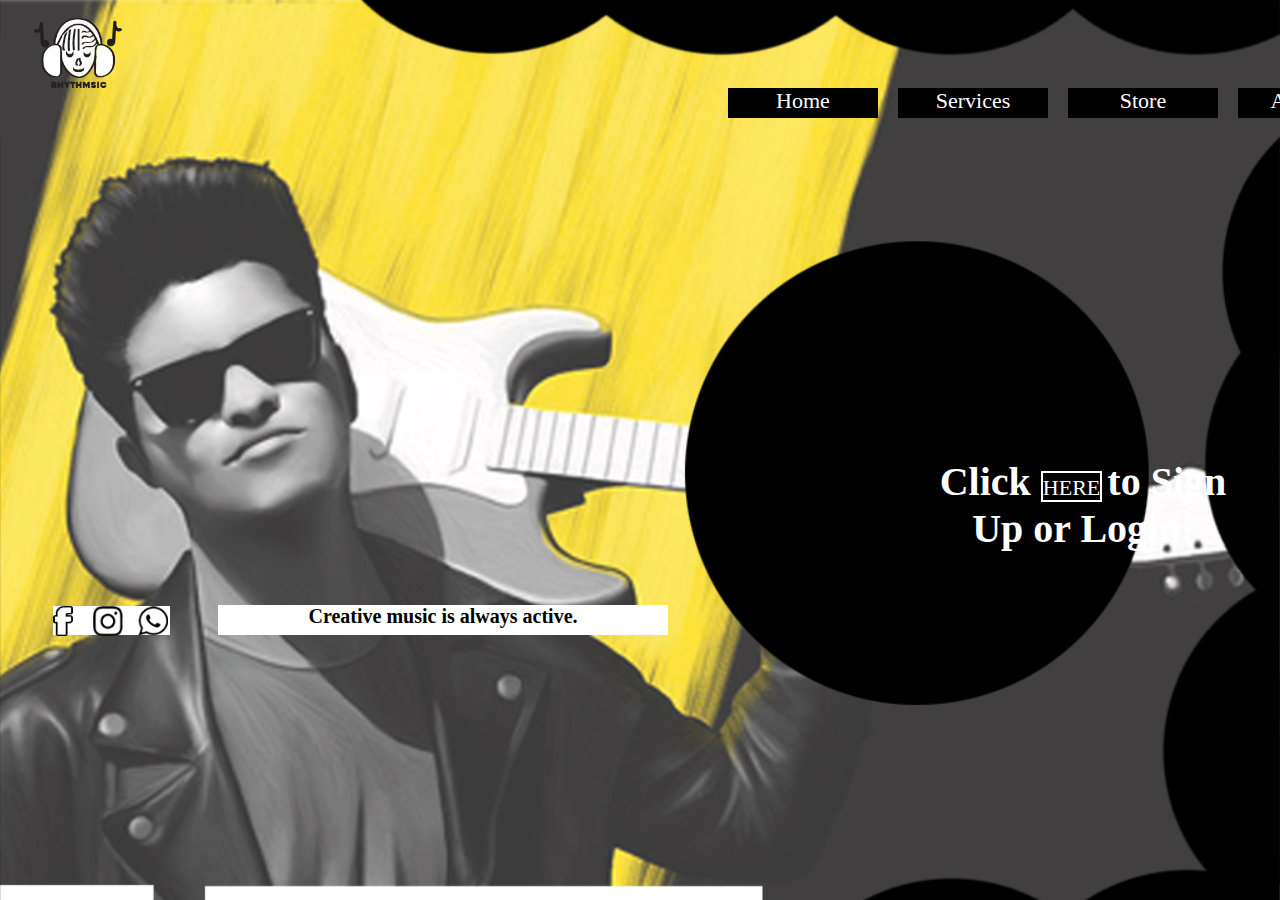
<file: myWeb - M&H/index.html>
<!doctype html>
<html>
<head>
    <meta charset="utf-8">
    <meta content="width=device-width,initial-scale=1.0">
    <title>Table</title>
    <link rel="stylesheet"
          type="text/css"
          href="css/index.css">
    <style>
        body{
            background-image: url(image/Layer%204.jpg);
            background-size:cover;
        }
    </style>
 </head>
 <body>
    <header>
 <img id="logoA"
      img alt="logo"
      src="image/Artboard%204.png"
      width="200px">
    </header>
    <nav>
        
                <a href="index.html"><b>Home</b></a>
                <a href="section_services.html"><b> Services</b></a>
                <a href="section_store.html"><b>Store</b></a>
                <a href="section_%20aboutcontact.html"><b>About Us</b></a>
                
             
        </nav>
     <h1>Click <a href = "section_signuplogin.html"><b>HERE</b></a>to Sign Up or Login!</h1>
    </body>

   <footer>
       <h6>Creative music is always active.</h6>
   </footer>

    <a id="SMedia1"
               href="https://www.facebook.com/profile.php?id=100015809472382" alt="Facebook" target="_blank"><img src="image/Layer%2015.png" width="20px"   height="30px"></a>
    
    <a id="SMedia2"
               href="https://www.instagram.com/melxyun/" target="_blank"><img src="image/Layer%2016.png" width="30px"   height="30px"></a>
    
    <a id="SMedia3"
               href="https://www.whatsapp.com" alt="Whatsapp" target="_blank"><img src="image/Layer%2017.png" width="30px"   height="30px"></a>
    
    
</html>
</file>
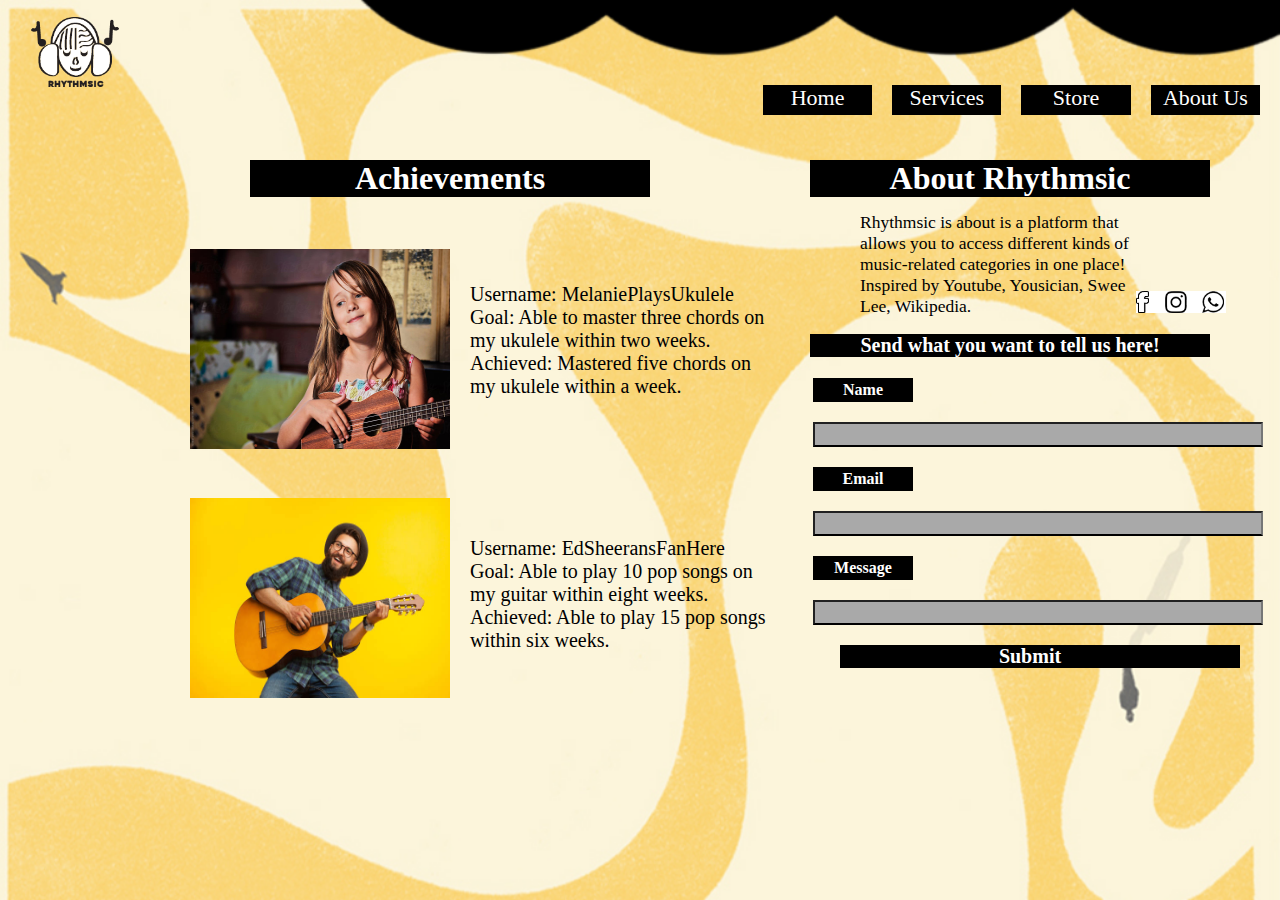
<file: myWeb - M&H/section_ aboutcontact.html>
<!doctype html>
<html>
<head>
    <meta charset="utf-8">
    <meta content="width=device-width,initial-scale=1.0">
    <title>Table</title>
    <link rel="stylesheet"
          type="text/css"
          href="css/contact.css">
    <style>
        body{
            background-image: url(image/Layer%20About%20Us.jpg);
            background-size: cover;
        }
    </style>
 </head>
 <body>
    <header>
 <img id="logoA"
      img alt="logo"
      src="image/Artboard%204.png"
      width="200px">
        
    </header>
    <nav>
        <h1></h1>
                 <a href="index.html"><b>Home</b></a>
                <a href="section_services.html"><b> Services</b></a>
                <a href="section_store.html"><b>Store</b></a>
                <a href="section_%20aboutcontact.html"><b>About Us</b></a>
             
        </nav>
    <section>
        <h1 id=Ach>
            <ul>
            <li>Achievements</li><li>About Rhythmsic</li>
            </ul>
        </h1>
        
       
        <div class = img1> 
            <img id="cart3" img alt="cart" src="image/ach0girl.jpg" width="260px" height="200px">

            </div>
        
        <div class=achp>
        <p>Username: MelaniePlaysUkulele  
           Goal: Able to master three chords on my ukulele within two weeks.
           Achieved: Mastered five chords on my ukulele within a week.
           </p>
        </div>
         
        <div class = img2> 
            <img id="instruments1" img alt="instrument" src="image/ach1man.jpg" width="260px" height="200px">     
  
        </div>
        
        <div class =achp1>
            <p>Username: EdSheeransFanHere
                Goal: Able to play 10 pop songs on my guitar within eight weeks.
                Achieved: Able to play 15 pop songs within six weeks.
            
            
            
            
            </p>
        </div>
        
        <div class = aboutrhythmsic>
   <p>Rhythmsic is about is a platform that allows you to access different kinds of music-related categories in one place! Inspired by Youtube, Yousician, Swee Lee, Wikipedia.</p>
            
            </div>
        
        <section>
        

           
           <div class = send>
           <h2>Send what you want to tell us here!</h2>
               
           </div>
                   <table>
        <tr>
            <th><h3>Name</h3></th>
        </tr>
        <tr>
              <th><input type="email" >
        </th>   
        </tr>
        <tr>
            <th><h3>Email</h3>
            </th>
        </tr>
           <tr>
              <th><input type="1password" >
        </th>   
        <tr>
            <th><h3>Message</h3>
            </th>
        </tr>
           <tr>
              <th><input type="2password" >
        </th>   
           
        </table>


        <h2><a href="">Submit</a></h2>
                          
   </section>
        
    <a id="SMedia1"
               href="https://www.facebook.com/profile.php?id=100015809472382" alt="Facebook" target="_blank"><img src="image/Layer%2015.png" width="13px"   height="22px"></a>
    
    <a id="SMedia2"
               href="https://www.instagram.com/melxyun/" target="_blank"><img src="image/Layer%2016.png" width="22px"   height="22px"></a>
    
    <a id="SMedia3"
               href="https://www.whatsapp.com" target="_blank"><img src="image/Layer%2017.png" width="22px"   height="22px"></a>
        
  </body>
</html>
</file>
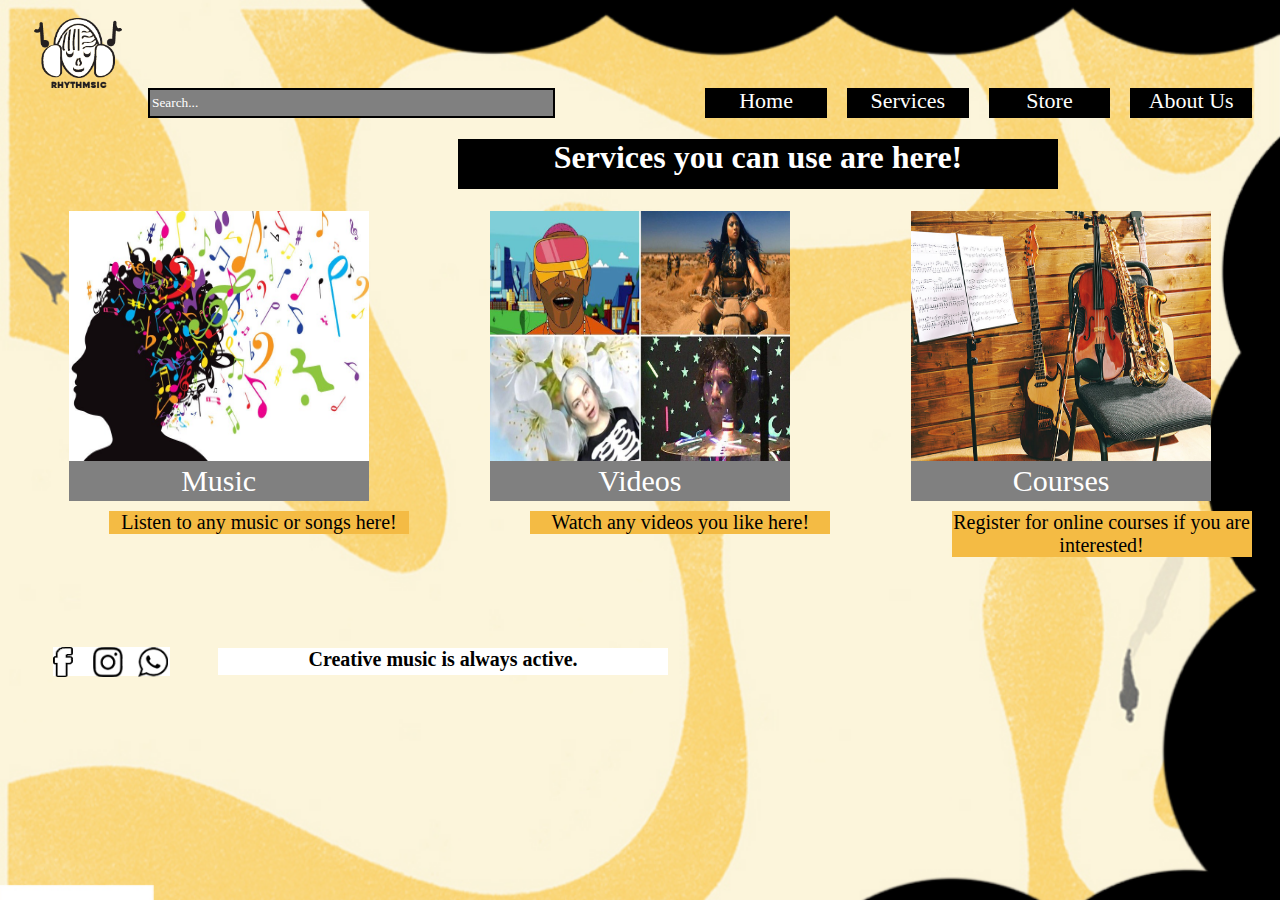
<file: myWeb - M&H/section_services.html>
<!doctype html>
<html>
<head>
    <meta charset="utf-8">
    <meta content="width=device-width,initial-scale=1.0">
    <title>Table</title>
    <link rel="stylesheet"
          type="text/css"
          href="css/services.css">
    <style>
        body{
            background-image: url(image/Layer%20Click%20Here.jpg);
            background-size: cover;
        }
    </style>
 </head>

    <header>
        <img id="logoA" img alt="logo" src="image/Artboard%204.png" width="200px">
        <title>SERVICES</title>
        
    </header>

    <body>

    <nav>
        <input type="text" placeholder = "Search...">
         <a href="index.html"><b>Home</b></a>
                <a href="section_services.html"><b> Services</b></a>
                <a href="section_store.html"><b>Store</b></a>
                <a href="section_%20aboutcontact.html"><b>About Us</b></a>     
        </nav>

    <section>
        <h1>Services you can use are here!</h1>

        <div class = img>
            <a href = "https://music.youtube.com/"><img id="instruments1"img alt="Music" src="image/Music-Language.jpg" width="300px" height="250px">
            <div class = "store">
                <button>Music</button>
                <p>Listen to any music or songs here!</p>
            </div>
            </a>
        </div>
            
        
        <div class = img>
             <a href = "https://www.youtube.com/"><img id="merchandises2" img alt="Videos" src="image/videos.jpg" width="300px" height="250px">
            <div class = "store">
                <button>Videos</button>
                <p>Watch any videos you like here!</p>
            </div>
            </a>
        </div>
        
        <div class = img> 
             <a href = "https://yousician.com/lp/yousician?utm_source=google&utm_campaign=Yousician+-+Brand+-+WW&utm_medium=cpc&utm_term=yousician+discount&gad_source=1&gclid=Cj0KCQjwxqayBhDFARIsAANWRnT7Ich_bW1bAykEfaNrR-Qn_WMhdTO7lChJt5acD9NSYtZJ6iIv3BgaAlZiEALw_wcB&bx=true"><img id="Courses" img alt="cart" src="image/courses.jpg" width="300px" height="250px">
            <div class = "store">
                <button>Courses</button>
                <p>Register for online courses if you are interested!</p>
            </div>
            </a>
            </div>
    </section>

 </body>

   <footer>
        <h6>Creative music is always active.</h6>
   </footer>

<a id="SMedia1"
               href="https://www.facebook.com/profile.php?id=100015809472382" alt="Facebook" target="_blank"><img src="image/Layer%2015.png" width="20px"   height="30px"></a>
    
    <a id="SMedia2"
               href="https://www.instagram.com/melxyun/" target="_blank"><img src="image/Layer%2016.png" width="30px"   height="30px"></a>
    
    <a id="SMedia3"
               href="https://www.whatsapp.com" alt="Whatsapp" target="_blank"><img src="image/Layer%2017.png" width="30px"   height="30px"></a>
    
       
    
</html>
</file>
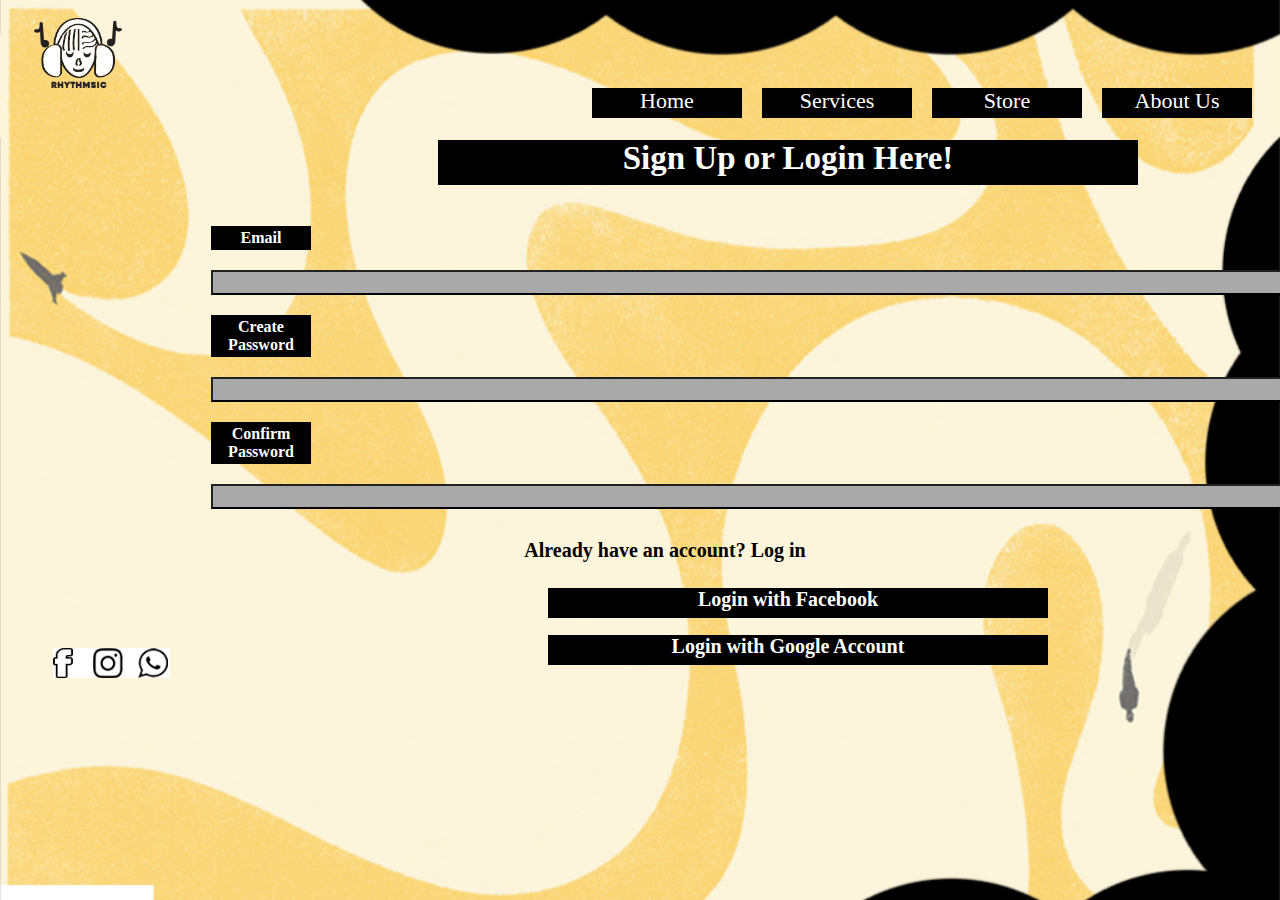
<file: myWeb - M&H/section_signuplogin.html>
<!doctype html>
<html>
<head>
    <meta charset="utf-8">
    <meta content="width=device-width,initial-scale=1.0">
    <title>Table</title>
    <link rel="stylesheet"
          type="text/css"
          href="css/sign_log.css">

    <style>
        body{
            background-image: url(image/Layer%20Click%20Here.jpg);
        }
    </style>
    
 </head>
 <body>
    <header>
 <img id="logoA"
      img alt="logo"
      src="image/Artboard%204.png"
      width="200px">
        
    </header>
    <nav>
                 <a href="index.html"><b>Home</b></a>
                <a href="section_services.html"><b> Services</b></a>
                <a href="section_store.html"><b>Store</b></a>
                <a href="section_%20aboutcontact.html"><b>About Us</b></a>
             
        </nav>
    <section>
        <h1>Sign Up or Login Here!</h1>
        
       <table>
        <tr>
            <th><h3>Email</h3></th>
        </tr>
        <tr>
              <th><input type="email" >
        </th>   
        </tr>
        <tr>
            <th><h3>Create Password</h3>
            </th>
        </tr>
           <tr>
              <th><input type="1password" >
        </th>   
        <tr>
            <th><h3>Confirm Password</h3>
            </th>
        </tr>
           <tr>
              <th><input type="2password" >
        </th>   
           
        </table>
        <h4>Already have an account? Log in</h4>

        <h2><a href="https://www.facebook.com/">Login with Facebook</a></h2>
        <h2><a href="https://accounts.google.com.my/">Login with Google Account</a></h2>

   </section>
     
      <a id="SMedia1"
               href="https://www.facebook.com/profile.php?id=100015809472382" alt="Facebook" target="_blank"><img src="image/Layer%2015.png" width="20px"   height="30px"></a>
    
    <a id="SMedia2"
               href="https://www.instagram.com/melxyun/" target="_blank"><img src="image/Layer%2016.png" width="30px"   height="30px"></a>
    
    <a id="SMedia3"
               href="https://www.whatsapp.com" alt="Whatsapp" target="_blank"><img src="image/Layer%2017.png" width="30px"   height="30px"></a>
    
</body>
</html>
</file>
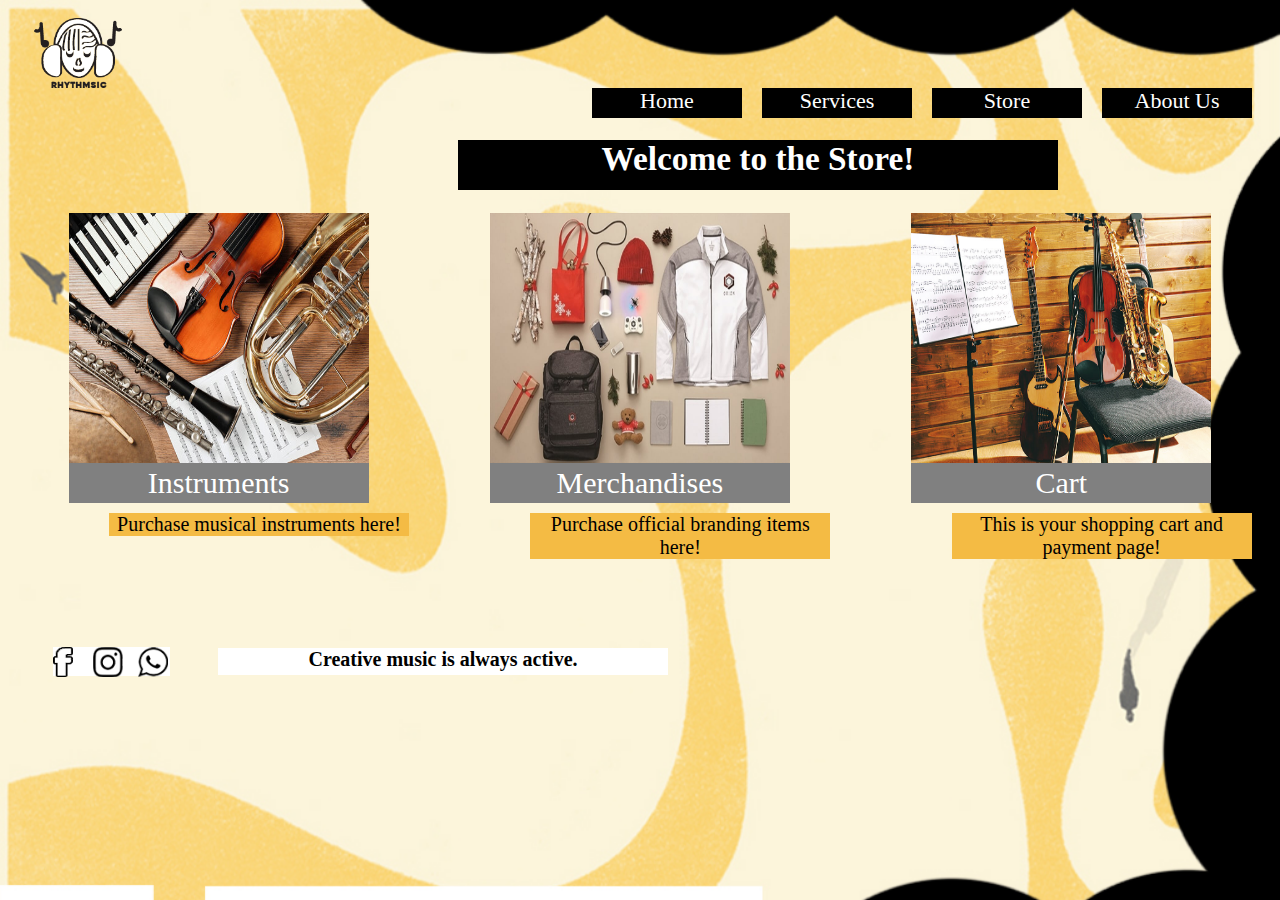
<file: myWeb - M&H/section_store.html>
<!doctype html>
<html>
<head>
    <meta charset="utf-8">
    <meta content="width=device-width,initial-scale=1.0">
    <title>Table</title>
    <link rel="stylesheet" type="text/css" href="css/store.css">
    
    <style>
        body{
            background-image: url(image/Layer%20Store%20Services.jpg);
            background-size: cover;
        }
    </style>
 </head>
 <body>
    <header>
 <img id="logoA"
      img alt="logo"
      src="image/Artboard%204.png"
      width="200px">
        
    </header>
    <nav>
        
                 <a href="index.html"><b>Home</b></a>
                <a href="section_services.html"><b> Services</b></a>
                <a href="section_store.html"><b>Store</b></a>
                <a href="section_%20aboutcontact.html"><b>About Us</b></a>
                
             
        </nav>

    <section>

        <h1>Welcome to the Store!</h1>

      <div class = img>
            <a href = "https://www.sweelee.com.my/?utm_source=google&utm_medium=cpc&utm_campaign=slmy_search_brand_conversions&gad_source=1&gclid=Cj0KCQjwxqayBhDFARIsAANWRnRyE22VfLwf2ZkY_K5wA8XvafTSIhBM5bKAKaK2yXd5-cN5Y_udRQUaAveREALw_wcB"><img id="instruments1"img alt="instrument" src="image/instruments.jpg" width="300px" height="250px">
            <div class = "store">
                <button>Instruments</button>
                <p>Purchase musical instruments here!</p>
            </div>
            </a>
        </div>
            
        
        <div class = img>
             <a href = "https://www.merchbar.com/"><img id="merchandises2" img alt="merchandises" src="image/Merchandise.jpg" width="300px" height="250px">
            <div class = "store">
                <button>Merchandises</button>
                <p>Purchase official branding items here!</p>
            </div>
            </a>
        </div>
        
        <div class = img> 
             <a href = "image/cartstore.jpg"><img id="cart3" img alt="cart" src="image/courses.jpg" width="300px" height="250px">
            <div class = "store">
                <button>Cart</button>
                <p>This is your shopping cart and payment page!</p>
            </div>
            </a>
            </div>
          
   </section>
</body>
   
   <footer>     
       <div class = "music">
         <h6>Creative music is always active.</h6>
       </div>
   </footer>

    <a id="SMedia1"
               href="https://www.facebook.com/profile.php?id=100015809472382" alt="Facebook" target="_blank"><img src="image/Layer%2015.png" width="20px"   height="30px"></a>
    
    <a id="SMedia2"
               href="https://www.instagram.com/melxyun/" target="_blank"><img src="image/Layer%2016.png" width="30px"   height="30px"></a>
    
    <a id="SMedia3"
               href="https://www.whatsapp.com" alt="Whatsapp" target="_blank"><img src="image/Layer%2017.png" width="30px"   height="30px"></a>
    
    
</html>
</file>
<file: myWeb - M&H/css/index.css>
*{
    box-sizing:border-box;

}

body{
    width: 1400px;
    height: 590px;
}



header,nav,section{
    font-family: broadway;
    text-align: center; 
}
header{
    width: 100%;
    height: 50px;
}

nav{
    margin-top: 30px;
   display: flex;
   justify-content: flex-end;



}


footer{
    width: 50%;
    clear: left;
    text-align: center;
    margin-left: -400px;
    font-size: 8px;

}

#logoA{
    width: 100px;
    margin: 20px;
    float: left;
    margin-top: -10px;
    
}

@media only screen and (max-width:800px){section {
    width: 80%;
}
    aside{
        width: 100%;
        
    }
    
}
@media only screen and (max-width:500px){nav, section, aside {
    width: 100%;
    }
}

a{
    width: 150px;
    background-color: black;
    text-decoration: none;
    margin-right: 20px;
    color: white; 
    height: 30px;
}

b{
    margin-top: 10px;
    font-size: 22px;
    font-weight: 200;
    color: white;
    text-align: center;
}


a:active{
    box-shadow: 5px 5px 10px black;
    text-transform: 10px 10px;
}

h1{
    margin-left: 925px;
    margin-top: 340px;
    color: white;
    width: 300px;
    font-size: 40px;
    text-align: center;
    font-family: broadway;
}

h1 a{
    border: 2px solid white;
    margin-right: 5px;
    font-size: 25px;
}

h6{
    margin-top: 53px;
    margin-left:610px;
    height: 30px;
    width: 450px;
    font-size: 20px;
    background-color: white;
    font-family: broadway;
}
#SMedia1{
    float: left;

    background-color: white;
    border-radius: 0px 0px 0px 0px;
    transition: 0.8s;
    transform: translate(5px);
    padding: 0px 0px 0px 0px;
 width: 117px;
    margin-left: 40px;
    margin-right: 0px;
    margin-top: -76px;
        height: 29.5px;
}
#SMedia2{
  
 float: left;
    background-color: none;
    transform: translate(5px);
    padding: 0px 0px 0px 0px;
 width: 0px;
    margin-left: 80px;
    margin-right: 0px;
    margin-top: -76px;

}
#SMedia3{
  
 float: left;
    float: left;
    background-color: none;
    transform: translate(5px);
    padding: 0px 0px 0px 0px;
 width: 0px;
    margin-left: 125px;
    margin-right: 0px;
    margin-top: -76px;
    
}
a:hover {
    text-shadow: 2px 2px 2px black;
    background-color: darkgrey;
    transition: 0.5s;
    transform: translate(3px);
    padding-left: 3px;
}

#SMedia1 :hover {

    background-color: darkgrey;
    transition: 0.5s;
    transform: translate(2px);

}
#SMedia2 :hover {

    background-color: darkgrey;
    transition: 0.5s;
    transform: translate(0.8px);

}
#SMedia3 :hover {

    background-color: darkgrey;
    transition: 0.5s;
    transform: translate(2px);

}
</file>
<file: myWeb - M&H/css/contact.css>
*{
    box-sizing:border-box;

}

body,table{
    border: 3px ;
    margin: 0px;
}
header,nav{
    font-family: broadway;
    text-align: center; 
}
header{
    width: 100%;
    height: 50px;
}

nav{
    margin-top: 35px;
   display: flex;
   justify-content: flex-end;
}

section{
    width: 100%;
    height: 400px;   
}
footer{
    width: 50%;
    clear: left;
    text-align: center;
    margin-left: -400px;
    font-size: 8px;

}
#logoA{
    width: 100px;
    margin-left: 25px;
    float: left;
    margin-top: -3px;
    
}


@media only screen and (max-width:800px){section {
    width: 80%;
}
    aside{
        width: 100%;
        
    }
    
}
@media only screen and (max-width:500px){nav, section, aside {
    width: 100%;
    }
}

a{
    width: 300px;
    background-color: black;
    text-decoration: none;
    margin-right: 20px;
    color: white; 
    height: 30px;
}

b{
    margin-top: 10px;
    font-size: 22px;
    font-weight: 200;
    color: white;
    text-align: center;
}


a:active{
    box-shadow: 5px 5px 10px black;
    text-transform: 10px 10px;
}

input[type=text]{
    float: left;
    margin-top: 40px;
    margin-left: -110px;
    width: 500px;
    background-color: black;
    font-family: broadway;
    
}

table{
   text-align: left;
    width: 300px;
    margin-left: 200px;
}
h3{
    border: solid black;
    background-color: black;
    width: 100px;
    text-align: center;
    color: white;
    font-family: broadway;
    font-size: 16px;
}

h1{
    
   color: white;
    text-align: center;
    width: 900px;
  margin-left: 310px;
    font-family: broadway; 
    
}

#Ach ul{
    list-style-type: none;
    display: flex;
    justify-content: space-between;
    margin-left: -100px;
  
}

#Ach ul li{
    width: 400px;
    background-color: black;
    
    
}
#cart3{
    margin-left: 190px;
}

#instruments1{
    margin-left: 190px;
    margin-top: 80px;

}


.img{
    flex-direction: column; 
    justify-content: flex-start;
}

.img1 img{
    
    margin-left: 1000px;
    margin-top: 20px;
  
        
}
.img2 img{
    margin-left: 200px;
    margin-top: 20px;
}


p{
    text-align: right;
    font-size: 20px;
    width: 300px;
    margin-left: 290px;
}
.about p{
    justify-content: right;
    margin-left: 850px;
    margin-top: -523px;
    background-color: #F4BB44;

}
h2{
    text-align: center;
    margin-left: 840px;
    background-color: black;
    width: 400px;
    color: white;
    font-family: broadway;
    font-size:20px;
}
table{
margin-top: -15px;
    margin-left:810px
}
input{
    border-bottom: 2px solid black;
    width: 450px;
    background-color: darkgrey;
    height: 25px;
}
a:hover {
    text-shadow: 2px 2px 2px black;
    background-color: darkgrey;
    transition: 0.5s;
    transform: translate(3px);
    padding-left: 3px;
}
.aboutrhythmsic p{
margin-left: 860px;
    margin-top: -460px;
    text-align: left;
    font-family: Constantia;
    font-size: 17.5px;
}
.send h2{
    
    margin-left: 810px;
}
.achp p{
    margin-top: -170px;
    margin-left: 470px;
    text-align: left;
    font-family: Constantia;
}
.achp1 p{
    margin-top: -165px;
    margin-left: 470px;
    text-align: left; 
        font-family: Constantia;
}
#SMedia1{
    float: left;

    background-color: white;
    border-radius: 0px 0px 0px 0px;
    transition: 0.8s;
    transform: translate(5px);
    padding: 0px 0px 0px 0px;
 width: 90px;
    margin-left: 1131px;
    margin-right: 0px;
    margin-top: -443px;
    height: 22px;
}
#SMedia2{
  
 float: left;
    background-color: none;
    transform: translate(5px);
    padding: 0px 0px 0px 0px;
 width: 0px;
    margin-left: 1160px;
    margin-right: 0px;
    margin-top: -443px;
}
#SMedia3{
  

    float: left;
    background-color: none;
    transform: translate(5px);
    padding: 0px 0px 0px 0px;
 width: 0px;
    margin-left: 1197px;
    margin-right: 0px;
    margin-top: -443px;
}
#SMedia1 :hover {

    background-color: darkgrey;
    transition: 0.5s;
    transform: translate(2px);

}
#SMedia2 :hover {

    background-color: darkgrey;
    transition: 0.5s;
    transform: translate(0.8px);

}
#SMedia3 :hover {

    background-color: darkgrey;
    transition: 0.5s;
    transform: translate(2px);

}
</file>
<file: myWeb - M&H/css/services.css>
*{
    box-sizing:border-box;

}

body{
    background-size: cover;
}
table{
    border: 3px ;
    margin: 0px;
}
header,nav,section{
    font-family: broadway;
    text-align: center; 
}
header{
    width: 100%;
    height: 50px;
}

nav{
    margin-top: 30px;
   display: flex;
   justify-content: flex-end;


}

section{
    width: 100%;
    float: left;
    height: 400px;   
}

footer{
    width: 50%;
    clear: left;
    text-align: center;
    margin-left: -700px;
    font-size: 8px;


}

#logoA{
    width: 100px;
    margin: 20px;
    float: left;
    margin-top: -10px;
    
}

@media only screen and (max-width:800px){section {
    width: 80%;
}
    aside{
        width: 100%;
        
    }
    
}
@media only screen and (max-width:500px){nav, section, aside {
    width: 100%;
    }
}

a{
    width: 150px;
    background-color: black;
    text-decoration: none;
    margin-right: 20px;
    color: white; 
    height: 30px;
}

b{
    margin-top: 10px;
    font-size: 22px;
    font-weight: 200;
    color: white;
    text-align: center;
}

a:active{
    box-shadow: 5px 5px 10px black;
    text-transform: 10px 10px;
}

h1{
    color: white;
    background-color: black;
     width: 600px;
     height: 50px;
     margin-left: 450px;
     font-size: 32px;  
 }

 input[type=text]{
    float: left;
    margin-right: 150px;
    width: 500px;
    background-color: grey;
    font-family: broadway;
     border: 2px solid black;
}

input::-webkit-input-placeholder{
    color: white;
}

.img{
    float: left;

    width: 33.33%;

    
}

.img img{
    margin: auto;
    display: flex;
    

}


.store button{ 
    top:0%;
    font-size: 30px;
    background-color: grey;
    text-decoration: none;
    border: none;
    width: 300px;
    height: 40px;
    font-family: broadway;
    color: white;  
}



p{
    margin-top: 10px;
    text-align: center;
    background-color:#F4BB44;
    font-size: 20px;
    width: 300px;
    margin-left: 101px;
    color: black;
}

h6{
    margin-top: 530px;
    margin-left:910px;
    height: 27px;
    width: 450px;
    font-size: 20px;
    background-color: white;
    font-family: broadway;
}
#SMedia1{
    float: left;

    background-color: white;
    border-radius: 0px 0px 0px 0px;
    transition: 0.8s;
    transform: translate(5px);
    padding: 0px 0px 0px 0px;
 width: 117px;
    margin-left: 40px;
    margin-right: 0px;
    margin-top: -75px;
    height: 29.5px;
}
#SMedia2{
  
 float: left;
    background-color: none;
    transform: translate(5px);
    padding: 0px 0px 0px 0px;
 width: 0px;
    margin-left: 80px;
    margin-right: 0px;
    margin-top: -75px;
}
#SMedia3{
  
 float: left;
    float: left;
    background-color: none;
    transform: translate(5px);
    padding: 0px 0px 0px 0px;
 width: 0px;
    margin-left: 125px;
    margin-right: 0px;
    margin-top: -75px;
}
div a:hover {
    text-shadow: 2px 2px 2px lightyellow;
    background-color: darkgrey;
    transition: 0.5s;
    transform: translate(3px);
    padding-left: 3px;
}
a:hover {
    text-shadow: 2px 2px 2px black;
    background-color: darkgrey;
    transition: 0.5s;
    transform: translate(3px);
    padding-left: 3px;
}
#SMedia1 :hover {

    background-color: darkgrey;
    transition: 0.5s;
    transform: translate(2px);

}
#SMedia2 :hover {

    background-color: darkgrey;
    transition: 0.5s;
    transform: translate(0.8px);

}
#SMedia3 :hover {

    background-color: darkgrey;
    transition: 0.5s;
    transform: translate(2px);

}
</file>
<file: myWeb - M&H/css/sign_log.css>
*{
    box-sizing:border-box;

}

body{
    background-size: cover;
}
table{
    border: 3px ;
    margin: 0px;
}
header,nav,section{
    font-family: broadway;
    text-align: center; 
}
header{
    width: 100%;
    height: 50px;
}

nav{
    margin-top: 30px;
   display: flex;
   justify-content: flex-end;


}

section{
    width: 100%;
    float: left;
    height: 400px;   
}

footer{
    width: 50%;
    clear: left;
    text-align: center;
    margin-left: -400px;
    font-size: 8px;

}

#logoA{
    width: 100px;
    margin: 20px;
    float: left;
    margin-top: -10px;
    
}

@media only screen and (max-width:800px){section {
    width: 80%;
}
    aside{
        width: 100%;
        
    }
    
}
@media only screen and (max-width:500px){nav, section, aside {
    width: 100%;
    }
}

a{
    width: 150px;
    background-color: black;
    text-decoration: none;
    margin-right: 20px;
    color: white; 
    height: 30px;
}

b{
    margin-top: 10px;
    font-size: 22px;
    font-weight: 200;
    color: white;
    text-align: center;
}


a:active{
    box-shadow: 5px 5px 10px black;
    text-transform: 10px 10px;
}


table{
   text-align: left;
    width: 300px;
    margin-left: 200px;
}

h3{
    border: solid black;
    background-color: black;
    width: 100px;
    text-align: center;
    color: white;
    font-family: broadway;
    font-size: 16px;
}

h1{
   color: white;
   background-color: black;
    width: 700px;
    height: 45px;
    margin-left: 430px;
    font-size: 33px;  
 
}


h2{
    background-color: black;
    color: white;
    width: 500px;
    height: 30px;
    margin-left:540px;
    text-align: center;
    font-family: broadway;
    font-size: 20px;
}

input{
    border-bottom: 2px solid black;
    width: 1120px;
    background-color: darkgrey;
    height: 25px;
}

 h4{
    text-align: center;
    font-size: 20px;
    margin-left: 50px;
 
 }
#SMedia1{
    float: left;

    background-color: white;
    border-radius: 0px 0px 0px 0px;
    transition: 0.8s;
    transform: translate(5px);
    padding: 0px 0px 0px 0px;
 width: 117px;
    margin-left: 40px;
    margin-right: 0px;
    margin-top: 130px;
}
#SMedia2{
  
 float: left;
    background-color: none;
    transform: translate(5px);
    padding: 0px 0px 0px 0px;
 width: 0px;
    margin-left: -77px;
    margin-right: 0px;
    margin-top: 130px;
}
#SMedia3{
  
 float: left;
    float: left;
    background-color: none;
    transform: translate(5px);
    padding: 0px 0px 0px 0px;
 width: 0px;
    margin-left: -32px;
    margin-right: 0px;
    margin-top: 130px;
}
a:hover {
    text-shadow: 2px 2px 2px black;
    background-color: darkgrey;
    transition: 0.5s;
    transform: translate(3px);
    padding-left: 3px;
}
#SMedia1 :hover {

    background-color: darkgrey;
    transition: 0.5s;
    transform: translate(2px);

}
#SMedia2 :hover {

    background-color: darkgrey;
    transition: 0.5s;
    transform: translate(0.8px);

}
#SMedia3 :hover {

    background-color: darkgrey;
    transition: 0.5s;
    transform: translate(2px);

}
</file>
<file: myWeb - M&H/css/store.css>
*{
    box-sizing:border-box;

}

body{
    background-size: cover;
}

header,nav,section{
    font-family: broadway;
    text-align: center; 
}

header{
    width: 100%;
    height: 50px;
}

nav{
    margin-top: 30px;
   display: flex;
   justify-content: flex-end;


}

section{
    width: 100%;
    float: left;
    height: 400px;   
}

footer{
    width: 50%;
    clear: left;
    text-align: center;
    margin-left: -400px;
    font-size: 8px;

}

#logoA{
    width: 100px;
    margin: 20px;
    float: left;
    margin-top: -10px;
    
}

@media only screen and (max-width:800px){section {
    width: 80%;
}
    aside{
        width: 100%;
        
    }
    
}
@media only screen and (max-width:500px){nav, section, aside {
    width: 100%;
    }
}

a{
    width: 150px;
    background-color: black;
    text-decoration: none;
    margin-right: 20px;
    color: white; 
    height: 30px;
}

b{
    margin-top: 10px;
    font-size: 22px;
    font-weight: 200;
    color: white;
    text-align: center;
}

a:active{
    box-shadow: 5px 5px 10px black;
    text-transform: 10px 10px;
}

h1{
    color: white;
    background-color: black;
     width: 600px;
     height: 50px;
     margin-left: 450px;
     font-size: 33.3px;  
 }

.img{
    float: left;
    width: 33.33%;

    
}

.img img{
    margin: auto;
    display: flex;

}


.store button{ 
    font-size: 30px;
    background-color: grey;
    text-decoration: none;
    border: none;
    width: 300px;
    height: 40px;
    font-family: broadway;
    color: white;  
}

p{
    margin-top: 10px;
    text-align: center;
    background-color:#F4BB44;
    font-size: 20px;
    width: 300px;
    margin-left: 101px;
    color: black;
}

h6{
    margin-top: 530px;
    margin-left:610px;
    height: 27px;
    width: 450px;
    font-size: 20px;
    background-color: white;
    font-family: broadway;
}
#SMedia1{
    float: left;

    background-color: white;
    border-radius: 0px 0px 0px 0px;
    transition: 0.8s;
    transform: translate(5px);
    padding: 0px 0px 0px 0px;
 width: 117px;
    margin-left: 40px;
    margin-right: 0px;
    margin-top: -75px;
    height: 29.5px;
}
#SMedia2{
  
 float: left;
    background-color: none;
    transform: translate(5px);
    padding: 0px 0px 0px 0px;
 width: 0px;
    margin-left: 80px;
    margin-right: 0px;
    margin-top: -75px;
}
#SMedia3{
  
 float: left;
    float: left;
    background-color: none;
    transform: translate(5px);
    padding: 0px 0px 0px 0px;
 width: 0px;
    margin-left: 125px;
    margin-right: 0px;
    margin-top: -75px;
}
div a:hover {
    text-shadow: 2px 2px 2px lightyellow;
    background-color: darkgrey;
    transition: 0.5s;
    transform: translate(3px);
    padding-left: 3px;
}
a:hover {
    text-shadow: 2px 2px 2px black;
    background-color: darkgrey;
    transition: 0.5s;
    transform: translate(3px);
    padding-left: 3px;
}
#SMedia1 :hover {

    background-color: darkgrey;
    transition: 0.5s;
    transform: translate(2px);

}
#SMedia2 :hover {

    background-color: darkgrey;
    transition: 0.5s;
    transform: translate(0.8px);

}
#SMedia3 :hover {

    background-color: darkgrey;
    transition: 0.5s;
    transform: translate(2px);

}
</file>
